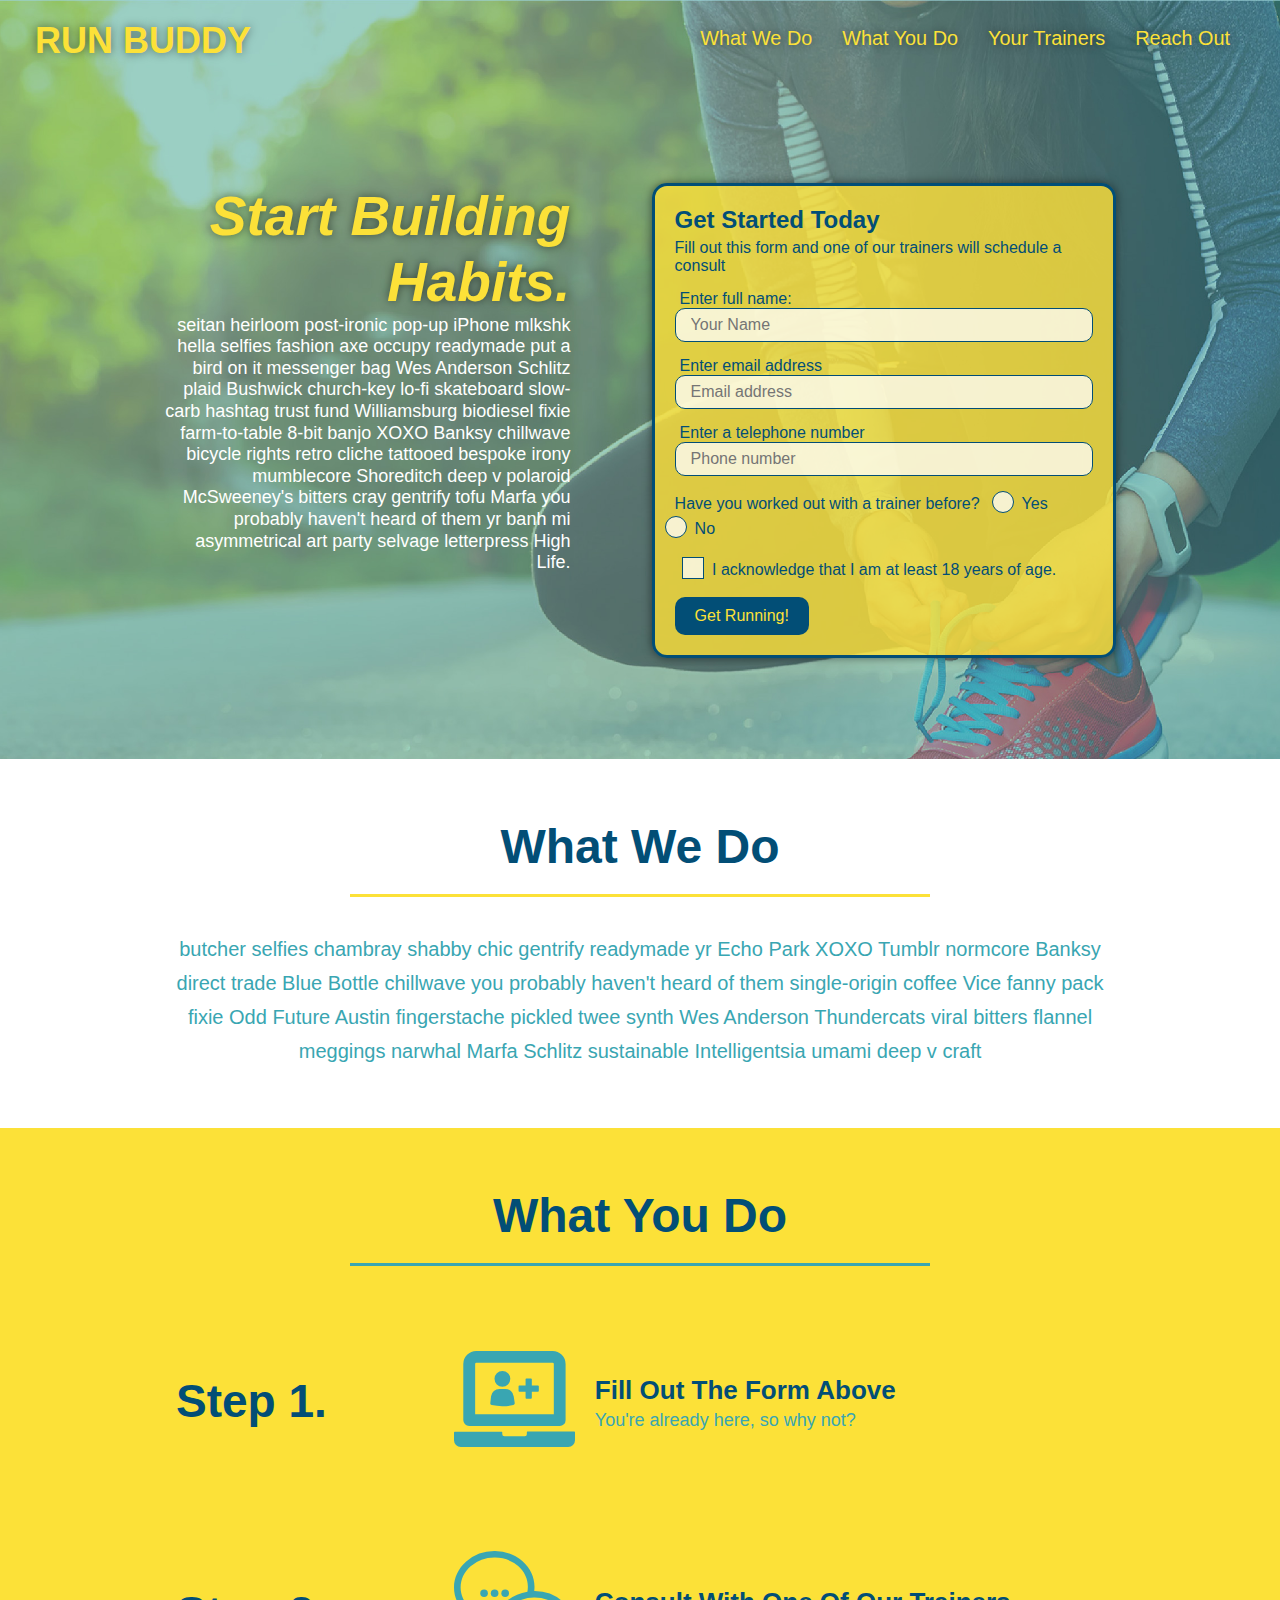
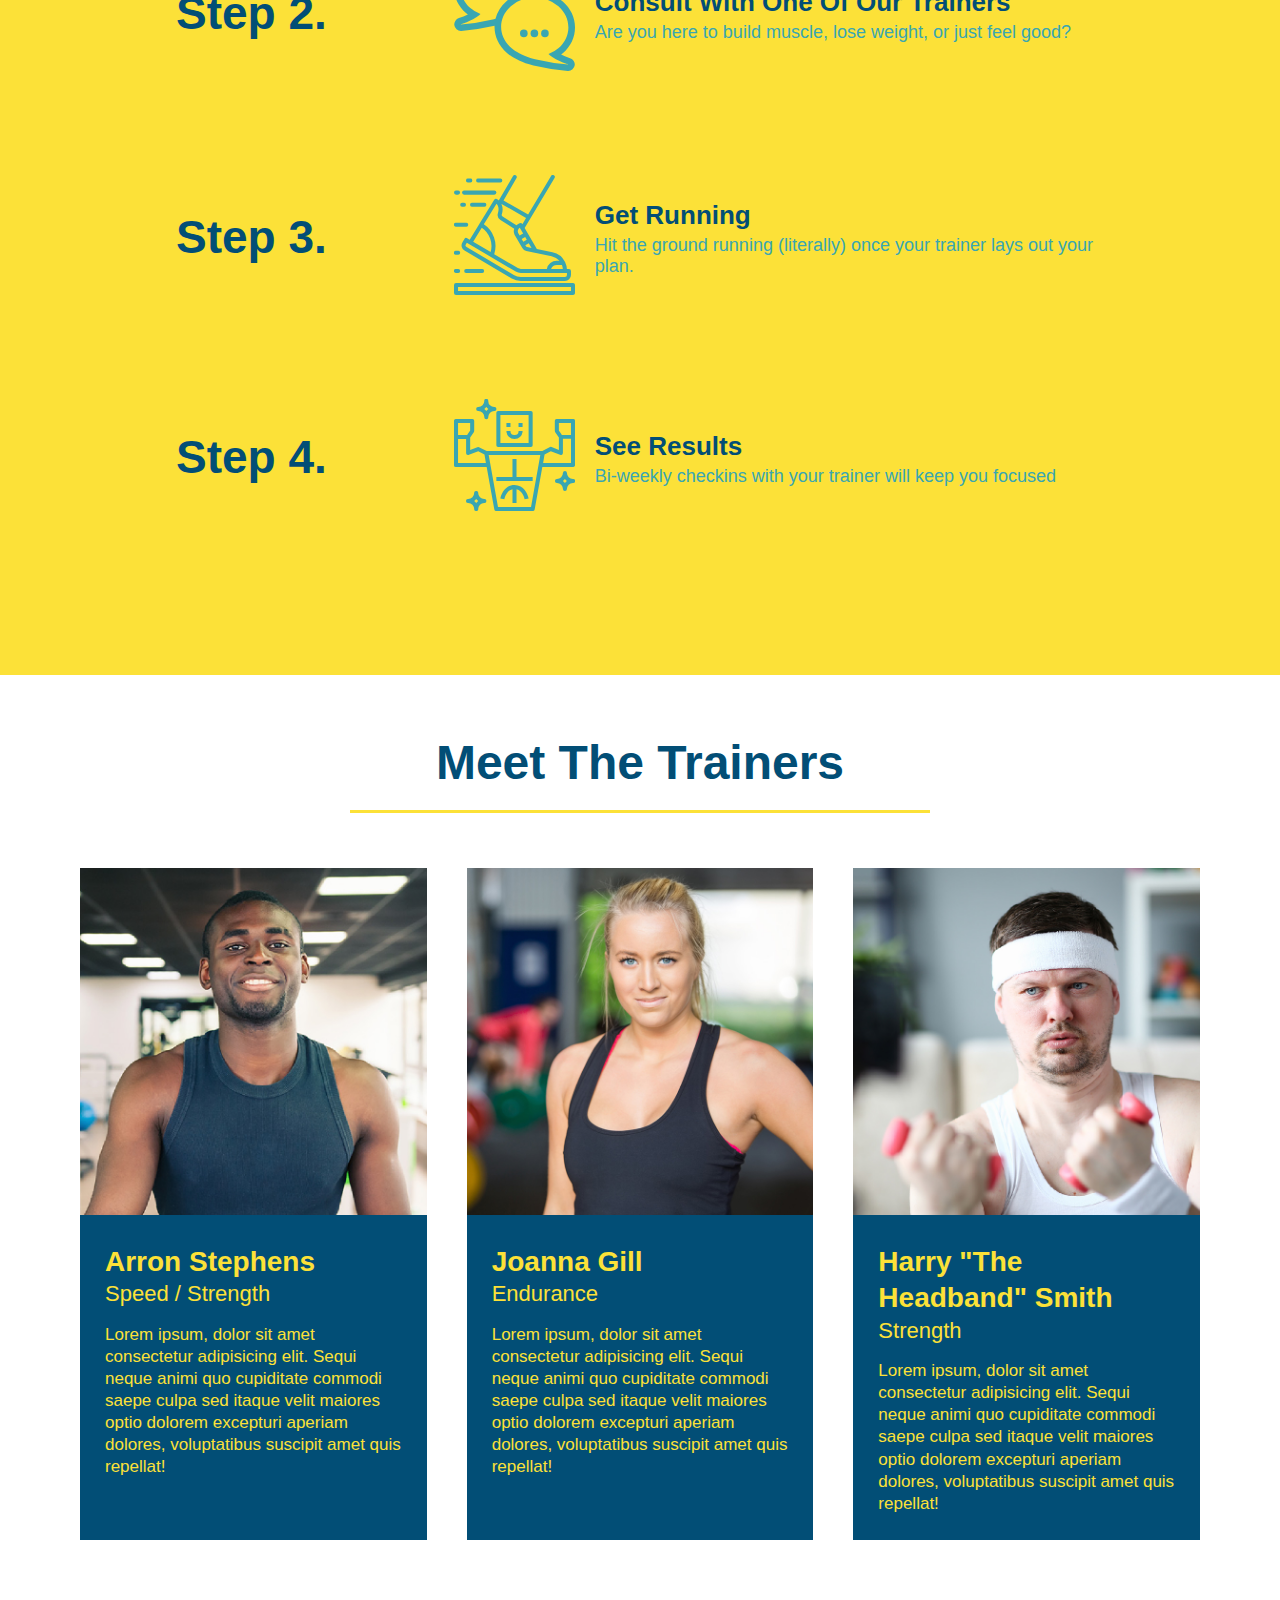
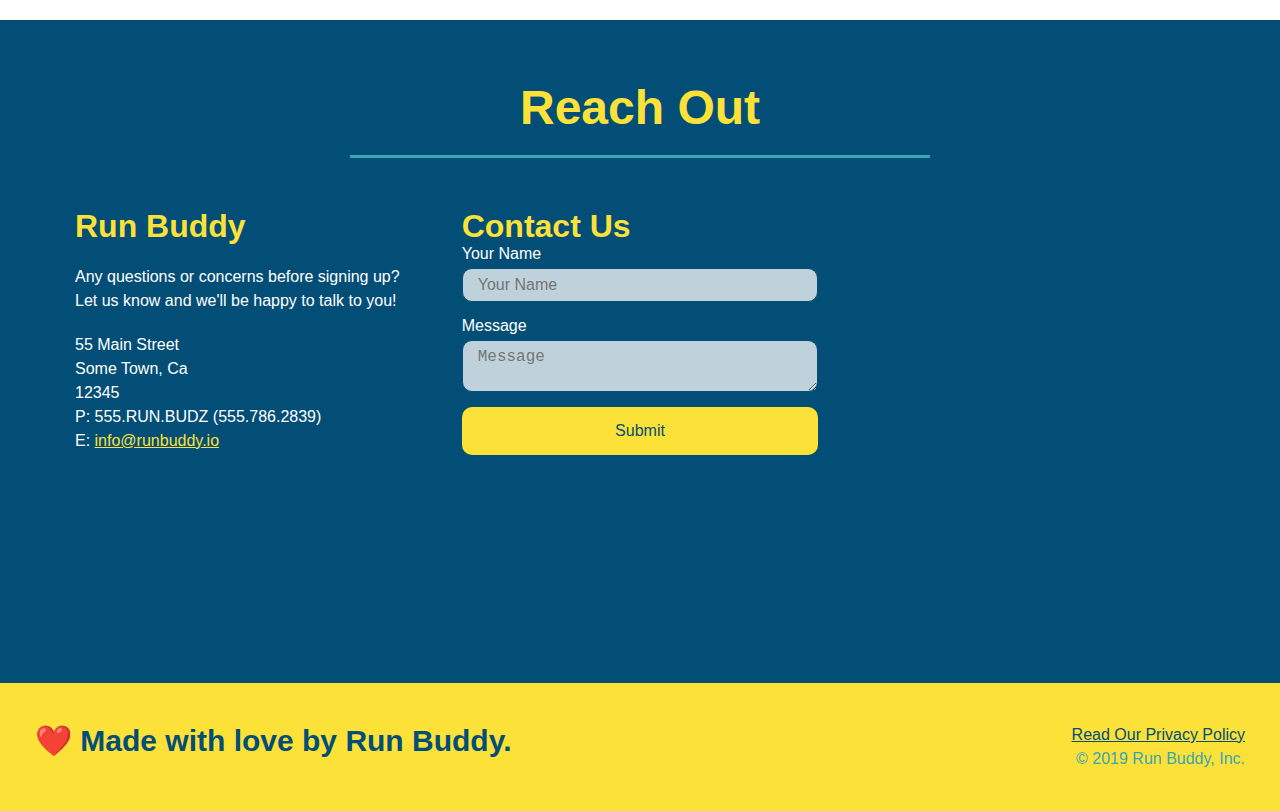
<file: index.html>
<!DOCTYPE html>
<html lang="en">

<head>
  <meta charset="UTF-8" />
  <meta name="viewport" content="width=device-width, initial-scale= 1.0" />
  <link rel="stylesheet" href="assets/style.css" />
  <title>Run Buddy</title>

</head>

<body>
  <!-- navigation -->
  <header>
    <h1>
        <a href="/">RUN BUDDY</a>
    </h1>
    <nav>
        <!-- Unordered list element -->
        <ul>
         <!-- List item element -->
         <li>
             <!-- Anchor element -->
             <a href="#what-we-do">What We Do</a>
         </li>
         <li>
             <a href="#what-you-do">What You Do</a>
         </li>
         <li>
             <a href="#your-trainers">Your Trainers</a>
         </li>
         <li>
             <a href="#reach-out">Reach Out</a>
         </li>
        </ul>
    </nav>
  </header>

  <!-- hero/jumbotron -->
  <section class="hero">
    <div class="hero-cta">
      <h2>Start Building Habits.</h2>
      <p>
        seitan heirloom post-ironic pop-up iPhone mlkshk hella selfies fashion axe occupy readymade put a bird on it messenger bag Wes Anderson Schlitz plaid Bushwick church-key lo-fi skateboard slow-carb hashtag trust fund Williamsburg biodiesel fixie farm-to-table 8-bit banjo XOXO Banksy chillwave bicycle rights retro cliche tattooed bespoke irony mumblecore Shoreditch deep v polaroid McSweeney's bitters cray gentrify tofu Marfa you probably haven't heard of them yr banh mi asymmetrical art party selvage letterpress High Life.
      </p>
    </div>

    <div class="hero-form">
        <h3>Get Started Today</h3>
        <p>Fill out this form and one of our trainers will schedule a consult</p>
        
        <form>
            <label for="name">Enter full name:</label>
            <input type="text" placeholder="Your Name" name="name" id="name" class="form-input"/>
            <label for ="email">Enter email address</label>
            <input type="email" placeholder="Email address" name="email" id="email" class="form-input"/>
            <label for="phone">Enter a telephone number</label>
            <input type="tel" placeholder="Phone number" name="phone" id="phone" class="form-input"/>
            <p>
              Have you worked out with a trainer before?
              <span class="radio-wrapper">
                <input type="radio" name="trainer-confirm" id="trainer-yes" />
                <label for="trainer-yes">Yes</label>
              </span>
              <span class="radio-wrapper">
                <input type="radio" name="trainer-confirm" id="trainer-no" />
                <label for="trainer-no">No</label>
              </span>
            </p>
            <p>
              <span class="checkbox-wrapper">
                <input type="checkbox" name="age-confirm" id="checkbox" />
                <label for="checkbox">I acknowledge that I am at least 18 years of age.</label>
              </span>
            </p>
            <button type="submit">
             Get Running!
            </button>
        </form>
    </div>
  </section>
  <!-- end hero -->

  <!-- "what we do" section -->
  <section id="what-we-do" class="intro">
    <div class="flex-row">
    <h2 class="section-title primary-border">What We Do</h2>
  </div>
  <div class="flex-row">
    <p>
      butcher selfies chambray shabby chic gentrify readymade yr Echo Park XOXO Tumblr normcore Banksy direct trade Blue Bottle chillwave you probably haven't heard of them single-origin coffee Vice fanny pack fixie Odd Future Austin fingerstache pickled twee synth Wes Anderson Thundercats viral bitters flannel meggings narwhal Marfa Schlitz sustainable Intelligentsia umami deep v craft   
    </p>
  </div>
  </section>
   <!-- end "what we do" -->

  <!-- "what you do" section -->
  <section id="what-you-do" class="steps">
    <div class="flex-row">
      <h2 class="section-title secondary-border">
        What You Do
      </h2> 
    </div>
    <div class="step">
      <h3>Step 1.</h3>
      <div class="step-info">
        <div class="step-img">
          <img src="./assets/images/01-04-svgs/step-1.svg" alt="" />
        </div>
        <div class="step-text">
          <h4>Fill Out The Form Above</h4>
          <p>You're already here, so why not?</p>
        </div>
      </div>
    </div>
    <div class="step">
      <h3>Step 2.</h3>
      <div class="step-info">
        <div class="step-img">
          <img src="./assets/images/01-04-svgs/step-2.svg" alt="" />
        </div>
        <div class="step-text">
          <h4>Consult With One Of Our Trainers</h4>
          <p>Are you here to build muscle, lose weight, or just feel good?</p>
        </div>
      </div>
    </div>
    <div class="step">
      <h3>Step 3.</h3>
      <div class="step-info">
        <div class="step-img">
          <img src="./assets/images/01-04-svgs/step-3.svg" alt="" />
        </div>
        <div class="step-text">
          <h4>Get Running</h4>
          <p>Hit the ground running (literally) once your trainer lays out your plan.</p>
        </div>
      </div>
    </div>
    <div class="step">
      <h3>Step 4.</h3>
      <div class="step-info">
        <div class="step-img">
          <img src="./assets/images/01-04-svgs/step-4.svg" alt="" />
        </div>
        <div class="step-text">
          <h4>See Results</h4>
          <p>Bi-weekly checkins with your trainer will keep you focused</p>
        </div>
      </div>
    </div>
  </section>
  <!-- "what you do" end -->

  <!-- "meet the trainers" start -->
  <section id="your-trainers">
    <div class="flex-row">
      <h2 class="section-title primary-border">
        Meet The Trainers
      </h2>
    </div>

    <div class="trainers">
      <article class="trainer">
        <img src="./assets/images/01-05-trainers/trainer-1.jpg" alt="Arron Stephens in his workout clothes, ready to pump iron" />
        <div class="trainer-bio">
          <h3 class="trainer-name">Arron Stephens</h3>
          <h4 class="trainer-role">Speed / Strength</h4>
          <p>Lorem ipsum, dolor sit amet consectetur adipisicing elit. Sequi neque animi quo cupiditate commodi saepe culpa sed itaque velit maiores optio dolorem excepturi aperiam dolores, voluptatibus suscipit amet quis repellat!</p>
        </div>
      </article>

      <article class="trainer">
        <img src="./assets/images/01-05-trainers/trainer-2.jpg" alt="Joanna Gill cooling off after a work out" />
        <div class="trainer-bio">
          <h3 class="trainer-name">Joanna Gill</h3>
          <h4 class="trainer-role">Endurance</h4>
          <p>Lorem ipsum, dolor sit amet consectetur adipisicing elit. Sequi neque animi quo cupiditate commodi saepe culpa sed itaque velit maiores optio dolorem excepturi aperiam dolores, voluptatibus suscipit amet quis repellat!</p>
          </div>
        </article>

      <article class="trainer">
        <img src="./assets/images/01-05-trainers/trainer-3.jpg" alt="Harry Smith wearing a headband and lifting comically small pink weights" />
        <div class="trainer-bio">
          <h3 class="trainer-name">Harry "The Headband" Smith</h3>
          <h4 class="trainer-role">Strength</h4>
          <p>Lorem ipsum, dolor sit amet consectetur adipisicing elit. Sequi neque animi quo cupiditate commodi saepe culpa sed itaque velit maiores optio dolorem excepturi aperiam dolores, voluptatibus suscipit amet quis repellat!</p>
        </div>
      </article>
    </div>
  </section>
  <!-- "meet the trainers" end -->


  <!-- "reach out" section -->

  <section id="reach-out" class="contact">
    <div class="flex-row">
      <h2 class="section-title secondary-border">
        Reach Out
      </h2>
    </div>

    <div class="contact-info">
      <div>
        <h3>Run Buddy</h3>
        <p>
          Any questions or concerns before signing up? 
          <br/>
          Let us know and we'll be happy to talk to you!
        </p>

        <address>
          55 Main Street <br/>
          Some Town, Ca <br/>
          12345<br/>
          P: 555.RUN.BUDZ (555.786.2839)<br/>
          E: <a href="mailto:info@runbuddy.io">info@runbuddy.io</a>
        </address>
        
      </div>

      <div class="contact-form">
        <h3>Contact Us</h3>
        <form>
          <label for="contact-name">Your Name</label>
          <input type="text" id="contact-name" placeholder="Your Name" />
      
          <label for="contact-message">Message</label>
          <textarea id="contact-message" placeholder="Message"></textarea>
      
          <button type="submit">Submit</button>
        </form>
      </div>
 
      <iframe src="https://www.google.com/maps/embed?pb=!1m18!1m12!1m3!1d45714.581507230294!2d-121.21637473374552!3d44.265500165846596!2m3!1f0!2f0!3f0!3m2!1i1024!2i768!4f13.1!3m3!1m2!1s0x54b8d4d44e8c51bb%3A0x9438d260c06b7918!2sRedmond%2C%20OR%2097756!5e0!3m2!1sen!2sus!4v1636487536265!5m2!1sen!2sus"  
      style="border:0;" 
      allowfullscreen="" 
      loading="lazy">
    </iframe>
    </div>
    </section>
    <!-- "reach out" end -->

  <!-- footer -->
  <footer>
    <h2>❤️ Made with love by Run Buddy.</h2>
    <div>
        <a href="./privacy-policy.html">Read Our Privacy Policy</a><br />
        &copy; 2019 Run Buddy, Inc.
    </div>
  </footer>
</body>


</html>
</file>
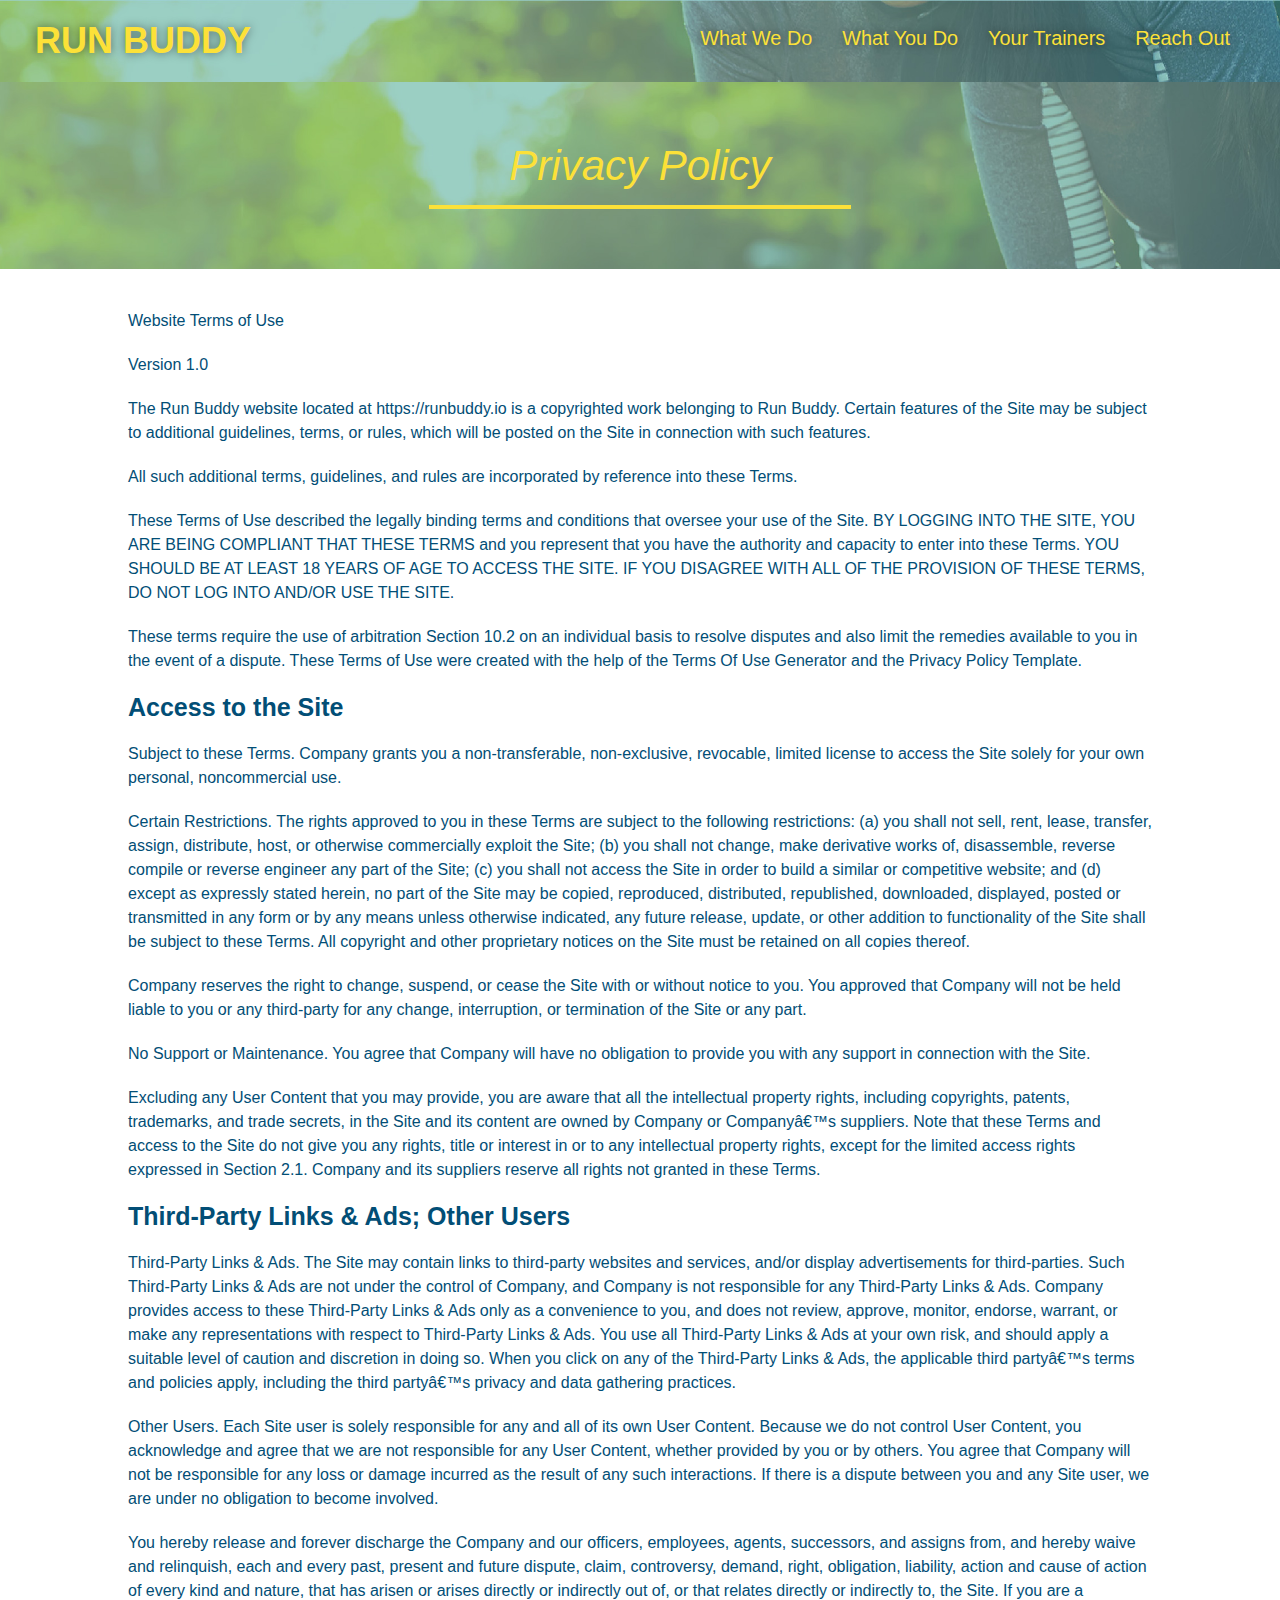
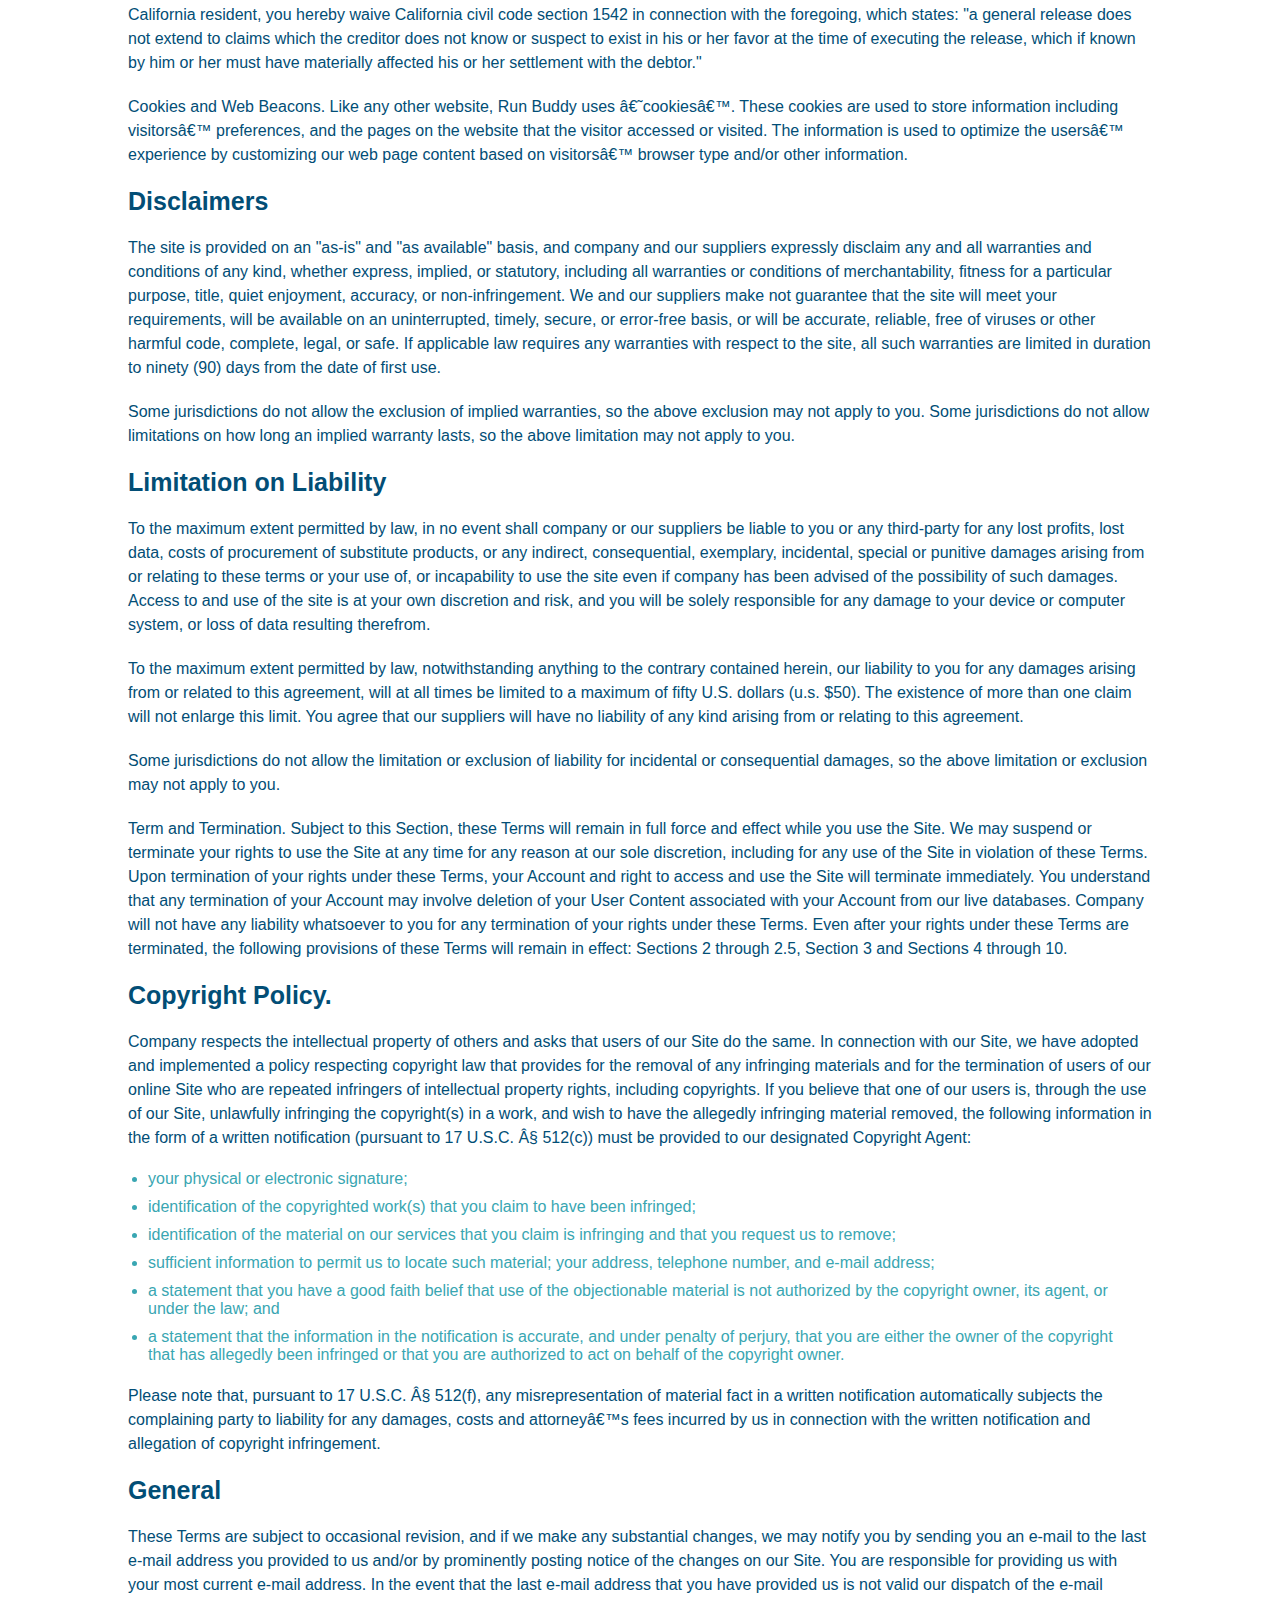
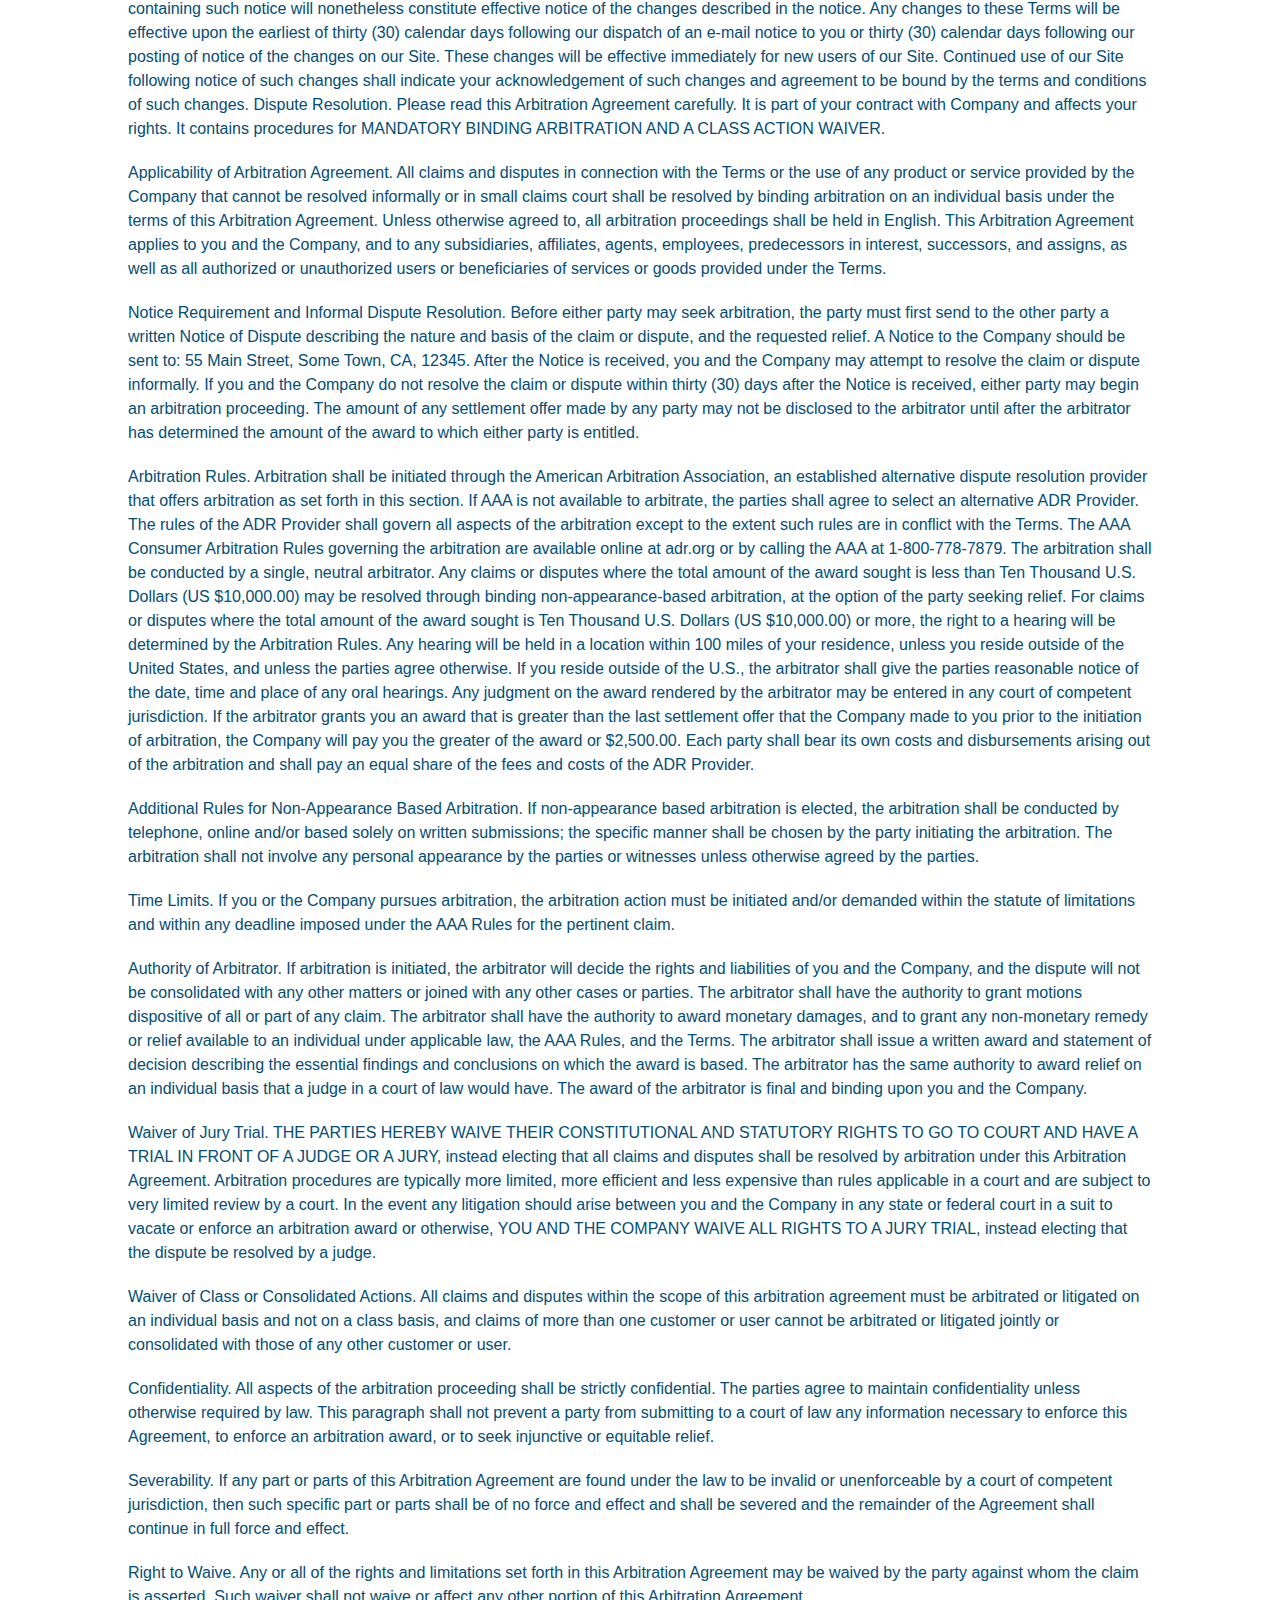
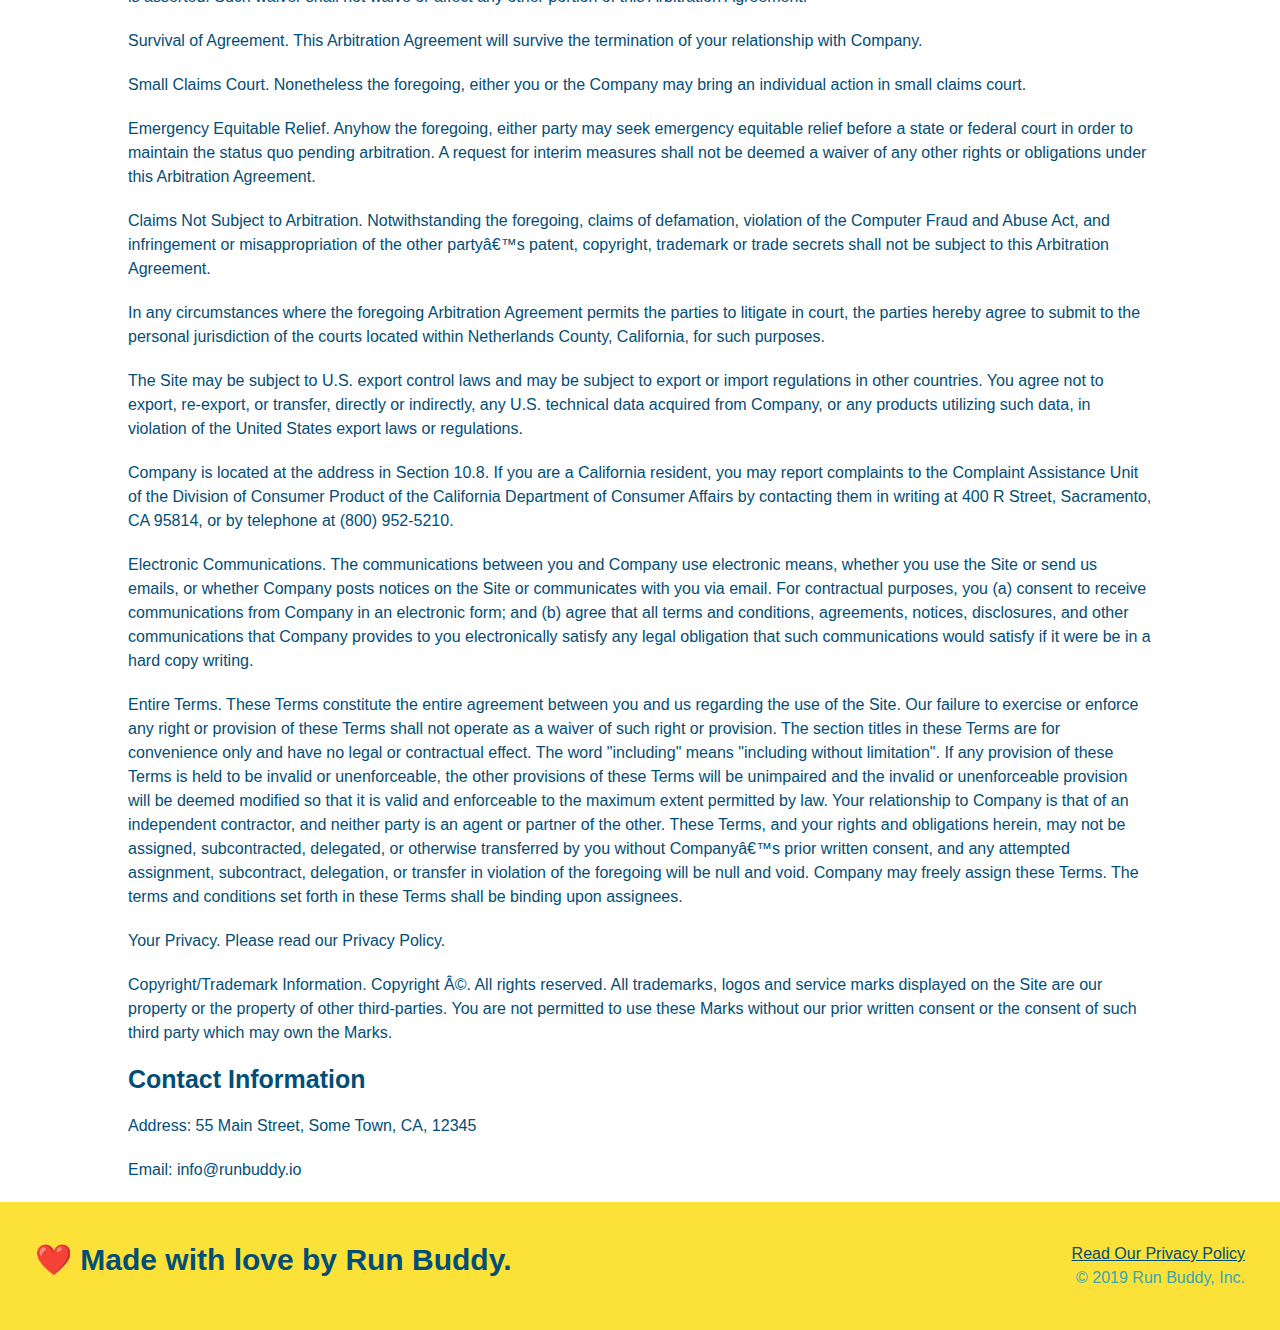
<file: privacy-policy.html>
<!DOCTYPE html>
<html lang="en">
<head>
    <link rel="stylesheet" href="./assets/style.css" />
    <link rel="stylesheet" href="assets/secondary-styles.css" />
    <meta charset="UTF-8">
    <meta http-equiv="X-UA-Compatible" content="IE=edge">
    <meta name="viewport" content="width=device-width, initial-scale=1.0">
    <title>Privacy Policy - Run Buddy</title>
</head>
<body>
    <!-- navigation -->
  <header>
    <h1>
        <a href="/">RUN BUDDY</a>
    </h1>
    <nav>
        <!-- Unordered list element -->
        <ul>
         <!-- List item element -->
         <li>
             <!-- Anchor element -->
             <a href="./index.html#what-we-do">What We Do</a>
         </li>
         <li>
             <a href="./index.html#what-you-do">What You Do</a>
         </li>
         <li>
             <a href="./index.html#your-trainers">Your Trainers</a>
         </li>
         <li>
             <a href="./index.html#reach-out">Reach Out</a>
         </li>
        </ul>
    </nav>
  </header>

  <section class="hero">
      <h2 class="page-title">
          Privacy Policy
      </h2>

  </section>
  <article class="secondary-content">
    <p>
        Website Terms of Use
      </p>

      <p>
        Version 1.0
      </p>

      <p>
        The Run Buddy website located at https://runbuddy.io is a copyrighted work belonging to Run Buddy. Certain
        features of the Site may be subject to additional guidelines, terms, or rules, which will be posted on the Site
        in connection with such features.
      </p>

      <p>
        All such additional terms, guidelines, and rules are incorporated by reference into these Terms.
      </p>

      <p>
        These Terms of Use described the legally binding terms and conditions that oversee your use of the Site. BY
        LOGGING INTO THE SITE, YOU ARE BEING COMPLIANT THAT THESE TERMS and you represent that you have the authority
        and capacity to enter into these Terms. YOU SHOULD BE AT LEAST 18 YEARS OF AGE TO ACCESS THE SITE. IF YOU
        DISAGREE WITH ALL OF THE PROVISION OF THESE TERMS, DO NOT LOG INTO AND/OR USE THE SITE.
      </p>

      <p>
        These terms require the use of arbitration Section 10.2 on an individual basis to resolve disputes and also
        limit the remedies available to you in the event of a dispute. These Terms of Use were created with the help of
        the Terms Of Use Generator and the Privacy Policy Template.
      </p>

      <h3>
        Access to the Site
      </h3>

      <p>
        Subject to these Terms. Company grants you a non-transferable, non-exclusive, revocable, limited license to
        access the Site solely for your own personal, noncommercial use.
      </p>

      <p>
        Certain Restrictions. The rights approved to you in these Terms are subject to the following restrictions: (a)
        you shall not sell, rent, lease, transfer, assign, distribute, host, or otherwise commercially exploit the Site;
        (b) you shall not change, make derivative works of, disassemble, reverse compile or reverse engineer any part of
        the Site; (c) you shall not access the Site in order to build a similar or competitive website; and (d) except
        as expressly stated herein, no part of the Site may be copied, reproduced, distributed, republished, downloaded,
        displayed, posted or transmitted in any form or by any means unless otherwise indicated, any future release,
        update, or other addition to functionality of the Site shall be subject to these Terms. All copyright and other
        proprietary notices on the Site must be retained on all copies thereof.
      </p>

      <p>
        Company reserves the right to change, suspend, or cease the Site with or without notice to you. You approved
        that Company will not be held liable to you or any third-party for any change, interruption, or termination of
        the Site or any part.
      </p>

      <p>
        No Support or Maintenance. You agree that Company will have no obligation to provide you with any support in
        connection with the Site.
      </p>

      <p>
        Excluding any User Content that you may provide, you are aware that all the intellectual property rights,
        including copyrights, patents, trademarks, and trade secrets, in the Site and its content are owned by Company
        or Companyâ€™s suppliers. Note that these Terms and access to the Site do not give you any rights, title or
        interest in or to any intellectual property rights, except for the limited access rights expressed in Section
        2.1. Company and its suppliers reserve all rights not granted in these Terms.
      </p>

      <h3>
        Third-Party Links & Ads; Other Users
      </h3>

      <p>
        Third-Party Links & Ads. The Site may contain links to third-party websites and services, and/or display
        advertisements for third-parties. Such Third-Party Links & Ads are not under the control of Company, and Company
        is not responsible for any Third-Party Links & Ads. Company provides access to these Third-Party Links & Ads
        only as a convenience to you, and does not review, approve, monitor, endorse, warrant, or make any
        representations with respect to Third-Party Links & Ads. You use all Third-Party Links & Ads at your own risk,
        and should apply a suitable level of caution and discretion in doing so. When you click on any of the
        Third-Party Links & Ads, the applicable third partyâ€™s terms and policies apply, including the third partyâ€™s
        privacy and data gathering practices.
      </p>

      <p>
        Other Users. Each Site user is solely responsible for any and all of its own User Content. Because we do not
        control User Content, you acknowledge and agree that we are not responsible for any User Content, whether
        provided by you or by others. You agree that Company will not be responsible for any loss or damage incurred as
        the result of any such interactions. If there is a dispute between you and any Site user, we are under no
        obligation to become involved.
      </p>

      <p>
        You hereby release and forever discharge the Company and our officers, employees, agents, successors, and
        assigns from, and hereby waive and relinquish, each and every past, present and future dispute, claim,
        controversy, demand, right, obligation, liability, action and cause of action of every kind and nature, that has
        arisen or arises directly or indirectly out of, or that relates directly or indirectly to, the Site. If you are
        a California resident, you hereby waive California civil code section 1542 in connection with the foregoing,
        which states: "a general release does not extend to claims which the creditor does not know or suspect to exist
        in his or her favor at the time of executing the release, which if known by him or her must have materially
        affected his or her settlement with the debtor."
      </p>

      <p>
        Cookies and Web Beacons. Like any other website, Run Buddy uses â€˜cookiesâ€™. These cookies are used to store
        information including visitorsâ€™ preferences, and the pages on the website that the visitor accessed or visited.
        The information is used to optimize the usersâ€™ experience by customizing our web page content based on visitorsâ€™
        browser type and/or other information.
      </p>

      <h3>
        Disclaimers
      </h3>

      <p>
        The site is provided on an "as-is" and "as available" basis, and company and our suppliers expressly disclaim
        any and all warranties and conditions of any kind, whether express, implied, or statutory, including all
        warranties or conditions of merchantability, fitness for a particular purpose, title, quiet enjoyment, accuracy,
        or non-infringement. We and our suppliers make not guarantee that the site will meet your requirements, will be
        available on an uninterrupted, timely, secure, or error-free basis, or will be accurate, reliable, free of
        viruses or other harmful code, complete, legal, or safe. If applicable law requires any warranties with respect
        to the site, all such warranties are limited in duration to ninety (90) days from the date of first use.
      </p>

      <p>
        Some jurisdictions do not allow the exclusion of implied warranties, so the above exclusion may not apply to
        you. Some jurisdictions do not allow limitations on how long an implied warranty lasts, so the above limitation
        may not apply to you.
      </p>

      <h3>
        Limitation on Liability
      </h3>

      <p>
        To the maximum extent permitted by law, in no event shall company or our suppliers be liable to you or any
        third-party for any lost profits, lost data, costs of procurement of substitute products, or any indirect,
        consequential, exemplary, incidental, special or punitive damages arising from or relating to these terms or
        your use of, or incapability to use the site even if company has been advised of the possibility of such
        damages. Access to and use of the site is at your own discretion and risk, and you will be solely responsible
        for any damage to your device or computer system, or loss of data resulting therefrom.
      </p>

      <p>
        To the maximum extent permitted by law, notwithstanding anything to the contrary contained herein, our liability
        to you for any damages arising from or related to this agreement, will at all times be limited to a maximum of
        fifty U.S. dollars (u.s. $50). The existence of more than one claim will not enlarge this limit. You agree that
        our suppliers will have no liability of any kind arising from or relating to this agreement.
      </p>

      <p>
        Some jurisdictions do not allow the limitation or exclusion of liability for incidental or consequential
        damages, so the above limitation or exclusion may not apply to you.
      </p>

      <p>
        Term and Termination. Subject to this Section, these Terms will remain in full force and effect while you use
        the Site. We may suspend or terminate your rights to use the Site at any time for any reason at our sole
        discretion, including for any use of the Site in violation of these Terms. Upon termination of your rights under
        these Terms, your Account and right to access and use the Site will terminate immediately. You understand that
        any termination of your Account may involve deletion of your User Content associated with your Account from our
        live databases. Company will not have any liability whatsoever to you for any termination of your rights under
        these Terms. Even after your rights under these Terms are terminated, the following provisions of these Terms
        will remain in effect: Sections 2 through 2.5, Section 3 and Sections 4 through 10.
      </p>

      <h3>
        Copyright Policy.
      </h3>

      <p>
        Company respects the intellectual property of others and asks that users of our Site do the same. In connection
        with our Site, we have adopted and implemented a policy respecting copyright law that provides for the removal
        of any infringing materials and for the termination of users of our online Site who are repeated infringers of
        intellectual property rights, including copyrights. If you believe that one of our users is, through the use of
        our Site, unlawfully infringing the copyright(s) in a work, and wish to have the allegedly infringing material
        removed, the following information in the form of a written notification (pursuant to 17 U.S.C. Â§ 512(c)) must
        be provided to our designated Copyright Agent:
      </p>

      <ul>
        <li>
          your physical or electronic signature;
        </li>
        <li>
          identification of the copyrighted work(s) that you claim to have been infringed;
        </li>
        <li>
          identification of the material on our services that you claim is infringing and that you request us to remove;
        </li>
        <li>
          sufficient information to permit us to locate such material; your address, telephone number, and e-mail
          address;
        </li>
        <li>
          a statement that you have a good faith belief that use of the objectionable material is not authorized by the
          copyright owner, its agent, or under the law; and
        </li>
        <li>
          a statement that the information in the notification is accurate, and under penalty of perjury, that you are
          either the owner of the copyright that has allegedly been infringed or that you are authorized to act on
          behalf of the copyright owner.
        </li>
      </ul>

      <p>
        Please note that, pursuant to 17 U.S.C. Â§ 512(f), any misrepresentation of material fact in a written
        notification automatically subjects the complaining party to liability for any damages, costs and attorneyâ€™s
        fees incurred by us in connection with the written notification and allegation of copyright infringement.
      </p>

      <h3>
        General
      </h3>

      <p>
        These Terms are subject to occasional revision, and if we make any substantial changes, we may notify you by
        sending you an e-mail to the last e-mail address you provided to us and/or by prominently posting notice of the
        changes on our Site. You are responsible for providing us with your most current e-mail address. In the event
        that the last e-mail address that you have provided us is not valid our dispatch of the e-mail containing such
        notice will nonetheless constitute effective notice of the changes described in the notice. Any changes to these
        Terms will be effective upon the earliest of thirty (30) calendar days following our dispatch of an e-mail
        notice to you or thirty (30) calendar days following our posting of notice of the changes on our Site. These
        changes will be effective immediately for new users of our Site. Continued use of our Site following notice of
        such changes shall indicate your acknowledgement of such changes and agreement to be bound by the terms and
        conditions of such changes. Dispute Resolution. Please read this Arbitration Agreement carefully. It is part of
        your contract with Company and affects your rights. It contains procedures for MANDATORY BINDING ARBITRATION AND
        A CLASS ACTION WAIVER.
      </p>

      <p>
        Applicability of Arbitration Agreement. All claims and disputes in connection with the Terms or the use of any
        product or service provided by the Company that cannot be resolved informally or in small claims court shall be
        resolved by binding arbitration on an individual basis under the terms of this Arbitration Agreement. Unless
        otherwise agreed to, all arbitration proceedings shall be held in English. This Arbitration Agreement applies to
        you and the Company, and to any subsidiaries, affiliates, agents, employees, predecessors in interest,
        successors, and assigns, as well as all authorized or unauthorized users or beneficiaries of services or goods
        provided under the Terms.
      </p>

      <p>
        Notice Requirement and Informal Dispute Resolution. Before either party may seek arbitration, the party must
        first send to the other party a written Notice of Dispute describing the nature and basis of the claim or
        dispute, and the requested relief. A Notice to the Company should be sent to: 55 Main Street, Some Town, CA,
        12345. After the Notice is received, you and the Company may attempt to resolve the claim or dispute informally.
        If you and the Company do not resolve the claim or dispute within thirty (30) days after the Notice is received,
        either party may begin an arbitration proceeding. The amount of any settlement offer made by any party may not
        be disclosed to the arbitrator until after the arbitrator has determined the amount of the award to which either
        party is entitled.
      </p>

      <p>
        Arbitration Rules. Arbitration shall be initiated through the American Arbitration Association, an established
        alternative dispute resolution provider that offers arbitration as set forth in this section. If AAA is not
        available to arbitrate, the parties shall agree to select an alternative ADR Provider. The rules of the ADR
        Provider shall govern all aspects of the arbitration except to the extent such rules are in conflict with the
        Terms. The AAA Consumer Arbitration Rules governing the arbitration are available online at adr.org or by
        calling the AAA at 1-800-778-7879. The arbitration shall be conducted by a single, neutral arbitrator. Any
        claims or disputes where the total amount of the award sought is less than Ten Thousand U.S. Dollars (US
        $10,000.00) may be resolved through binding non-appearance-based arbitration, at the option of the party seeking
        relief. For claims or disputes where the total amount of the award sought is Ten Thousand U.S. Dollars (US
        $10,000.00) or more, the right to a hearing will be determined by the Arbitration Rules. Any hearing will be
        held in a location within 100 miles of your residence, unless you reside outside of the United States, and
        unless the parties agree otherwise. If you reside outside of the U.S., the arbitrator shall give the parties
        reasonable notice of the date, time and place of any oral hearings. Any judgment on the award rendered by the
        arbitrator may be entered in any court of competent jurisdiction. If the arbitrator grants you an award that is
        greater than the last settlement offer that the Company made to you prior to the initiation of arbitration, the
        Company will pay you the greater of the award or $2,500.00. Each party shall bear its own costs and
        disbursements arising out of the arbitration and shall pay an equal share of the fees and costs of the ADR
        Provider.
      </p>

      <p>
        Additional Rules for Non-Appearance Based Arbitration. If non-appearance based arbitration is elected, the
        arbitration shall be conducted by telephone, online and/or based solely on written submissions; the specific
        manner shall be chosen by the party initiating the arbitration. The arbitration shall not involve any personal
        appearance by the parties or witnesses unless otherwise agreed by the parties.
      </p>

      <p>
        Time Limits. If you or the Company pursues arbitration, the arbitration action must be initiated and/or demanded
        within the statute of limitations and within any deadline imposed under the AAA Rules for the pertinent claim.
      </p>

      <p>
        Authority of Arbitrator. If arbitration is initiated, the arbitrator will decide the rights and liabilities of
        you and the Company, and the dispute will not be consolidated with any other matters or joined with any other
        cases or parties. The arbitrator shall have the authority to grant motions dispositive of all or part of any
        claim. The arbitrator shall have the authority to award monetary damages, and to grant any non-monetary remedy
        or relief available to an individual under applicable law, the AAA Rules, and the Terms. The arbitrator shall
        issue a written award and statement of decision describing the essential findings and conclusions on which the
        award is based. The arbitrator has the same authority to award relief on an individual basis that a judge in a
        court of law would have. The award of the arbitrator is final and binding upon you and the Company.
      </p>

      <p>
        Waiver of Jury Trial. THE PARTIES HEREBY WAIVE THEIR CONSTITUTIONAL AND STATUTORY RIGHTS TO GO TO COURT AND HAVE
        A TRIAL IN FRONT OF A JUDGE OR A JURY, instead electing that all claims and disputes shall be resolved by
        arbitration under this Arbitration Agreement. Arbitration procedures are typically more limited, more efficient
        and less expensive than rules applicable in a court and are subject to very limited review by a court. In the
        event any litigation should arise between you and the Company in any state or federal court in a suit to vacate
        or enforce an arbitration award or otherwise, YOU AND THE COMPANY WAIVE ALL RIGHTS TO A JURY TRIAL, instead
        electing that the dispute be resolved by a judge.
      </p>

      <p>
        Waiver of Class or Consolidated Actions. All claims and disputes within the scope of this arbitration agreement
        must be arbitrated or litigated on an individual basis and not on a class basis, and claims of more than one
        customer or user cannot be arbitrated or litigated jointly or consolidated with those of any other customer or
        user.
      </p>

      <p>
        Confidentiality. All aspects of the arbitration proceeding shall be strictly confidential. The parties agree to
        maintain confidentiality unless otherwise required by law. This paragraph shall not prevent a party from
        submitting to a court of law any information necessary to enforce this Agreement, to enforce an arbitration
        award, or to seek injunctive or equitable relief.
      </p>

      <p>
        Severability. If any part or parts of this Arbitration Agreement are found under the law to be invalid or
        unenforceable by a court of competent jurisdiction, then such specific part or parts shall be of no force and
        effect and shall be severed and the remainder of the Agreement shall continue in full force and effect.
      </p>

      <p>
        Right to Waive. Any or all of the rights and limitations set forth in this Arbitration Agreement may be waived
        by the party against whom the claim is asserted. Such waiver shall not waive or affect any other portion of this
        Arbitration Agreement.
      </p>

      <p>
        Survival of Agreement. This Arbitration Agreement will survive the termination of your relationship with
        Company.
      </p>

      <p>
        Small Claims Court. Nonetheless the foregoing, either you or the Company may bring an individual action in small
        claims court.
      </p>

      <p>
        Emergency Equitable Relief. Anyhow the foregoing, either party may seek emergency equitable relief before a
        state or federal court in order to maintain the status quo pending arbitration. A request for interim measures
        shall not be deemed a waiver of any other rights or obligations under this Arbitration Agreement.
      </p>

      <p>
        Claims Not Subject to Arbitration. Notwithstanding the foregoing, claims of defamation, violation of the
        Computer Fraud and Abuse Act, and infringement or misappropriation of the other partyâ€™s patent, copyright,
        trademark or trade secrets shall not be subject to this Arbitration Agreement.
      </p>

      <p>
        In any circumstances where the foregoing Arbitration Agreement permits the parties to litigate in court, the
        parties hereby agree to submit to the personal jurisdiction of the courts located within Netherlands County,
        California, for such purposes.
      </p>

      <p>
        The Site may be subject to U.S. export control laws and may be subject to export or import regulations in other
        countries. You agree not to export, re-export, or transfer, directly or indirectly, any U.S. technical data
        acquired from Company, or any products utilizing such data, in violation of the United States export laws or
        regulations.
      </p>

      <p>
        Company is located at the address in Section 10.8. If you are a California resident, you may report complaints
        to the Complaint Assistance Unit of the Division of Consumer Product of the California Department of Consumer
        Affairs by contacting them in writing at 400 R Street, Sacramento, CA 95814, or by telephone at (800) 952-5210.
      </p>

      <p>
        Electronic Communications. The communications between you and Company use electronic means, whether you use the
        Site or send us emails, or whether Company posts notices on the Site or communicates with you via email. For
        contractual purposes, you (a) consent to receive communications from Company in an electronic form; and (b)
        agree that all terms and conditions, agreements, notices, disclosures, and other communications that Company
        provides to you electronically satisfy any legal obligation that such communications would satisfy if it were be
        in a hard copy writing.
      </p>

      <p>
        Entire Terms. These Terms constitute the entire agreement between you and us regarding the use of the Site. Our
        failure to exercise or enforce any right or provision of these Terms shall not operate as a waiver of such right
        or provision. The section titles in these Terms are for convenience only and have no legal or contractual
        effect. The word "including" means "including without limitation". If any provision of these Terms is held to be
        invalid or unenforceable, the other provisions of these Terms will be unimpaired and the invalid or
        unenforceable provision will be deemed modified so that it is valid and enforceable to the maximum extent
        permitted by law. Your relationship to Company is that of an independent contractor, and neither party is an
        agent or partner of the other. These Terms, and your rights and obligations herein, may not be assigned,
        subcontracted, delegated, or otherwise transferred by you without Companyâ€™s prior written consent, and any
        attempted assignment, subcontract, delegation, or transfer in violation of the foregoing will be null and void.
        Company may freely assign these Terms. The terms and conditions set forth in these Terms shall be binding upon
        assignees.
      </p>

      <p>
        Your Privacy. Please read our Privacy Policy.
      </p>

      <p>
        Copyright/Trademark Information. Copyright Â©. All rights reserved. All trademarks, logos and service marks
        displayed on the Site are our property or the property of other third-parties. You are not permitted to use
        these Marks without our prior written consent or the consent of such third party which may own the Marks.
      </p>

      <h3>
        Contact Information
      </h3>

      <p>
        Address: 55 Main Street, Some Town, CA, 12345
      </p>

      <p>
        Email: info@runbuddy.io
      </p>
  </article>
     <!-- footer -->
  <footer>
    <h2>❤️ Made with love by Run Buddy.</h2>
    <div>
        <a href="./index.html">Read Our Privacy Policy</a><br />
        &copy; 2019 Run Buddy, Inc.
    </div>
  </footer>
</body>
</html>
</file>
<file: assets/style.css>
:root {
  --primary-color: #fce138;
  --secondary-color: #024e76;
  --tertiary-color: #39a6b2;
}

* {
  box-sizing: border-box;
  margin: 0;
  padding: 0;
}

body {
  color: var(--tertiary-color);
  font-family: Helvetica, Arial, sans-serif;
}


/* HEADER / NAV BAR STYLES START */

header {
  padding: 20px 35px;
  background-color: var(--tertiary-color);
  display: flex;
  justify-content: space-between;
  flex-wrap: wrap;
  position: sticky;
  position: -webkit-sticky;
  top: 0;
  background-image: url("./images/hero-bg.jpg");
  background-size: cover;
  background-attachment: fixed;
  background-position: 80%;
  z-index: 9999;
}

header h1 {
  font-weight: bold;
  margin: 0;
  font-size: 36px;
  color: var(--primary-color);
  text-shadow: 0 0 10px rgba(0, 0, 0, 0.5);
}

header a {
  text-decoration: none;
  color: var(--primary-color);
}

header nav {
  margin: 7px 0;
}

header nav ul {
  display: flex;
  flex-wrap: wrap;
  justify-content: space-between;
  align-items: center;
  list-style: none;
}

header nav ul li a {
  padding: 10px 15px;
  font-weight: lighter;
  font-size: 1.55vw;
  text-shadow: 0 0 10px rgba(0, 0, 0, 0.5);
}

header nav ul li a:hover {
  background: var(--primary-color);
  color: var(--secondary-color);
  border-radius: 15px;
  text-shadow: none;
}

/* HEADER / NAVBAR STYLES END */



/* FOOTER STYLES START */
footer {
  background: var(--primary-color);
  padding: 40px 35px;
  display: flex;
  justify-content: space-between;
  flex-wrap: wrap;
  width: 100%;
}

footer h2 {
  color: var(--secondary-color);
  font-size: 30px;
  margin: 0;
}

footer div {
  line-height: 1.5;
  text-align: right;
}

footer a {
  color: var(--secondary-color);
}
/* END FOOTER STYLES */

/* STYLE ALL SECTION TAGS */
section {
  padding: 60px;
}

/* HERO STYLES START */
.hero {
  background-image: url("./images/hero-bg.jpg");
  background-size: cover;
  display: flex;
  justify-content: center;
  flex-wrap: wrap;
  align-items: flex-start;
  background-attachment: fixed;
  background-position: 80%;
}

.hero-cta {
  width: 35%;
  text-align: right;
  margin: 3.5%;
  color: #fff;
  font-size: 18px;
  line-height: 1.2;
}

.hero-cta h2 {
  font-style: italic;
  font-size: 55px;
  color: var(--primary-color);
  text-shadow: 0 0 10px rgba(0, 0, 0, 0.5);
}

.hero-form {
  border: 3px solid var(--secondary-color);
  background-color: rgba(255, 225, 56, 0.8);
  padding: 20px;
  color: var(--secondary-color);
  width: 40%;
  margin: 3.5%;
  border-radius: 15px;
  box-shadow: 0 0 10px rgba(0, 0, 0, 0.5);
}

.hero-form button:hover {
  background-color: var(--tertiary-color);  
}

.hero-form h3 {
  font-size: 24px;
  margin: 0;
}
.hero-form p {
  margin: 5px 0 15px 0;
}

.form-input {
  border: 1px solid var(--secondary-color);
  display: block;
  padding: 7px 15px;
  font-size: 16px;
  color: var(--secondary-color);
  width: 100%;
  margin-bottom: 15px; 
  border-radius: 10px;
  background-color: rgba(255,255,255, 0.75);
}

.form-input:focus {
  background-color: rgba(255,255,255, 1);
  outline: none;
}

.hero-form label {
  margin: 0 5px;
}

.hero-form button {
  color: var(--primary-color);
  background-color: var(--secondary-color);
  border: none;
  padding: 10px 20px;
  font-size: 16px;
  border-radius: 10px;
} 

.checkbox-wrapper input, .radio-wrapper input {
  opacity: 0;
}

.checkbox-wrapper label, .radio-wrapper label {
  position: relative;
  left: 10px;
  margin: 10px;
  line-height: 1.6;
}

.checkbox-wrapper label::before, .radio-wrapper label::before {
  content: "";
  height: 20px;
  width: 20px;
  background: rgba(255, 255, 255, 0.75);  
  border: 1px solid var(--secondary-color);  
  position: absolute;
  top: -4px;
  left: -30px;
}

.radio-wrapper label::before {
  border-radius: 50%;
}

.radio-wrapper label::after {
  content: "";
  height: 20px;
  width: 20px;
  border-radius: 50%;
  background: var(--secondary-color);
  position: absolute;
  left: -29px;
  top: -3px;
  background-image: radial-gradient(circle, var(--tertiary-color), var(--secondary-color));
}

.checkbox-wrapper label::after {
  content: "";
  height: 6px;
  width: 14px;
  border-left: 2px solid var(--secondary-color);
  border-bottom: 2px solid var(--secondary-color);
  position: absolute;
  left: -26px;
  top: 1px;
  transform: rotate(-58deg);
}

.checkbox-wrapper input + label::after, 
.radio-wrapper input + label::after {
  content: none;
}

.checkbox-wrapper input:checked + label::after, 
.radio-wrapper input:checked + label::after {
  content: "";
}
/* HERO STYLES END */


/* SECTION TITLE STYLES START */
.section-title {
  font-size: 48px;
  border-bottom: 3px solid;
  color: var(--secondary-color);
  padding-bottom: 20px;
  text-align: center;
  margin: 0 auto 35px auto;
  width: 50%;
}

.primary-border {
  border-color: var(--primary-color);
}

.secondary-border {
  border-color: var(--tertiary-color);
}
/* SECTION TITLE STYLES END */

/* WHAT WE DO STYLES */
.intro p {
  line-height: 1.7;
  color: var(--tertiary-color);
  width: 80%;
  margin: 0 auto;
  font-size: 20px;
  text-align: center;
}
/* WHAT YOU DO STYLES END */


/* WHAT YOU DO STYLES START */
.steps { 
  background: var(--primary-color);
}

.step {
  margin: 50px auto;
  padding-bottom: 50px;
  width: 80%;
  display: flex;
  flex-wrap: wrap;
  align-items: center;
  justify-content: space-between;
}

.step:last-child {
  border-bottom: none;
}

.step h3 {
  color: var(--secondary-color);
  font-size: 46px;
  flex: 1 30%;
}

.step-info {
  flex: 2 70%;
  display: flex;
  flex-wrap: wrap;
  align-items: center;
}

.step-img {
  flex: 1 12%;
  margin-right: 20px;
}

.step-img img {
  max-width: 100%;
}

.step-text {
  flex: 12;
}

.step-text p {
  color: var(--tertiary-color);
  font-size: 18px;
}

.step-text h4 {
  font-size: 26px;
  line-height: 1.5;
  color: var(--secondary-color);
}
/* WHAT YOU DO STYLES END */

/* MEET THE TRAINERS START */
.trainers {
  width: 100%;
  margin: 0 auto;
  display: flex;
  flex-wrap: wrap;
  justify-content: space-around;
}

.trainer {
  margin: 20px;
  flex: 1;
  background: var(--secondary-color);
  color: var(--primary-color);
}

.trainer img {
  width: 100%;
}

.trainer-bio {
  padding: 25px;
  line-height: 1.3;
}

.trainer-bio h3 {
  font-size: 28px;
}

.trainer-bio h4 {
  font-weight: lighter;
  font-size: 22px;
  margin-bottom: 15px;
}

.trainer-bio p {
  font-size: 17px;
}
/* TRAINER STYLES END */

/* REACH OUT STYLES START */
.contact {
  background: var(--secondary-color);
}

.contact h2 {
  color: var(--primary-color);
}

.contact-info {
  display: flex;
  justify-content: space-between;
  flex-wrap: wrap;
}

.contact-info > * {
  flex: 1;
  margin: 15px;
}

.contact-info iframe {
  height: 400px;
}

.contact-info div {
  color: white;
}

.contact-info h3 {
  color: var(--primary-color);
  font-size: 32px;
}

.contact-info p, .contact-info address {
  margin: 20px 0;
  line-height: 1.5;
  font-size: 16px;
  font-style: normal;
}

.contact-form input, .contact-form textarea {
  border: 1px solid var(--secondary-color);
  display: block;
  padding: 7px 15px;
  font-size: 16px;
  color: var(--secondary-color);
  width: 100%;
  margin-bottom: 15px;
  margin-top: 5px;
  border-radius: 10px;
  background-color: rgba(255,255,255, 0.75);
}

.contact-form input:focus, .contact-form textarea:focus {
  background-color: rgba(255,255,255, 1);
  outline: none;
}

.contact-form button {
  width: 100%;
  border: none;
  background: var(--primary-color);
  color: var(--secondary-color);
  text-align: center;
  padding: 15px 0;
  font-size: 16px;
  border-radius: 10px;
}

.contact-form button:hover {
  color: var(--primary-color);
  background: var(--tertiary-color);
}

.contact-info a {
  color: var(--primary-color);
}
/* REACH OUT STYLES END */

/* UTILITIES */
.text-left {
  text-align: left;
}

.text-right {
  text-align: right;
}

.flex-row {
  display: flex;
}

/* MEDIA QUERY FOR SMALLER DESKTOP SCREENS AND SMALLER */
@media screen and (max-width: 980px) {
  header {
    padding-bottom: 0;
    justify-content: center;
    position: relative;
  }

  header h1 {
    width: 100%;
    text-align: center;
  }

  header nav ul {
    margin-top: 20px;
    width: 100%;
    justify-content: center;
  }

  header nav ul li a {
    font-size: 20px;
  }

  footer h2, footer div {
    text-align: center;
    width: 100%;
  }

  .hero-cta, .hero-form {
    width: 100%;
  }
  
  .hero-cta {
    text-align: center;
  }

  .section-title {
    width: 80%;
  }
  
  .trainer {
    flex: 0 70%;
  }
  
  .contact-info iframe{
    flex: 1 100%;
  }
}

/* MEDIA QUERY FOR TABLETS AND SMALLER */
@media screen and (max-width: 768px) {
  section {
    padding: 30px 15px;
  }

  .step h3 {
    flex: 1 100%;
    text-align: center;
  }

  .step-info {
    flex: 2 100%;
    text-align: center;
    justify-content: center;
  }

  .step-img {
    flex: 0 32%;
    margin-right: 0;
    margin-top: 15px;
    margin-bottom: 15px;
  }

  .step-text {
    flex: 100%;  
  }

  .trainer-bio h3, .trainer-bio h4 {
    display: block;
  }
}

/* MEDIA QUERY FOR MOBILE PHONES AND SMALLER */
@media screen and (max-width: 575px) {
  .hero-form button {
    width: 100%;
  }

  .section-title {
    width: 95%;
  }

  .intro p {
    width: 100%;
  }

  .trainer {
    flex: 0 100%;
  }

  .contact-info {
    text-align: center;
  }

  .contact-info > * {
    flex: 0 100%;
  }

  .contact-form {
    order: 3;
  }
}
</file>
<file: assets/secondary-styles.css>
.hero {
    background-position: bottom;
    height: auto;
    text-align: center;
    margin-bottom: 40px;
  }
  
  .page-title {
    color: #fce138;
    display: inline-block;
    border-bottom: 4px solid #fce138;
    padding: 0 80px 15px 80px;
    font-weight: normal;
    font-size: 42px;
    font-style: italic;
  }
  
  .secondary-content {
    width: 80%;
    margin: 0 auto;
    color: #024e76;
  }
  
  .secondary-content h3 {
    font-size: 25px;
    margin: 20px 0;
  }
  
  .secondary-content p {
    font-size: 16px;
    line-height: 1.5;
    margin: 20px 0;
  }
  
  .secondary-content ul {
    margin: 15px 20px;
  }
  
  .secondary-content li {
    color: #39a6b2;
    margin: 10px 0;
  }
</file>
